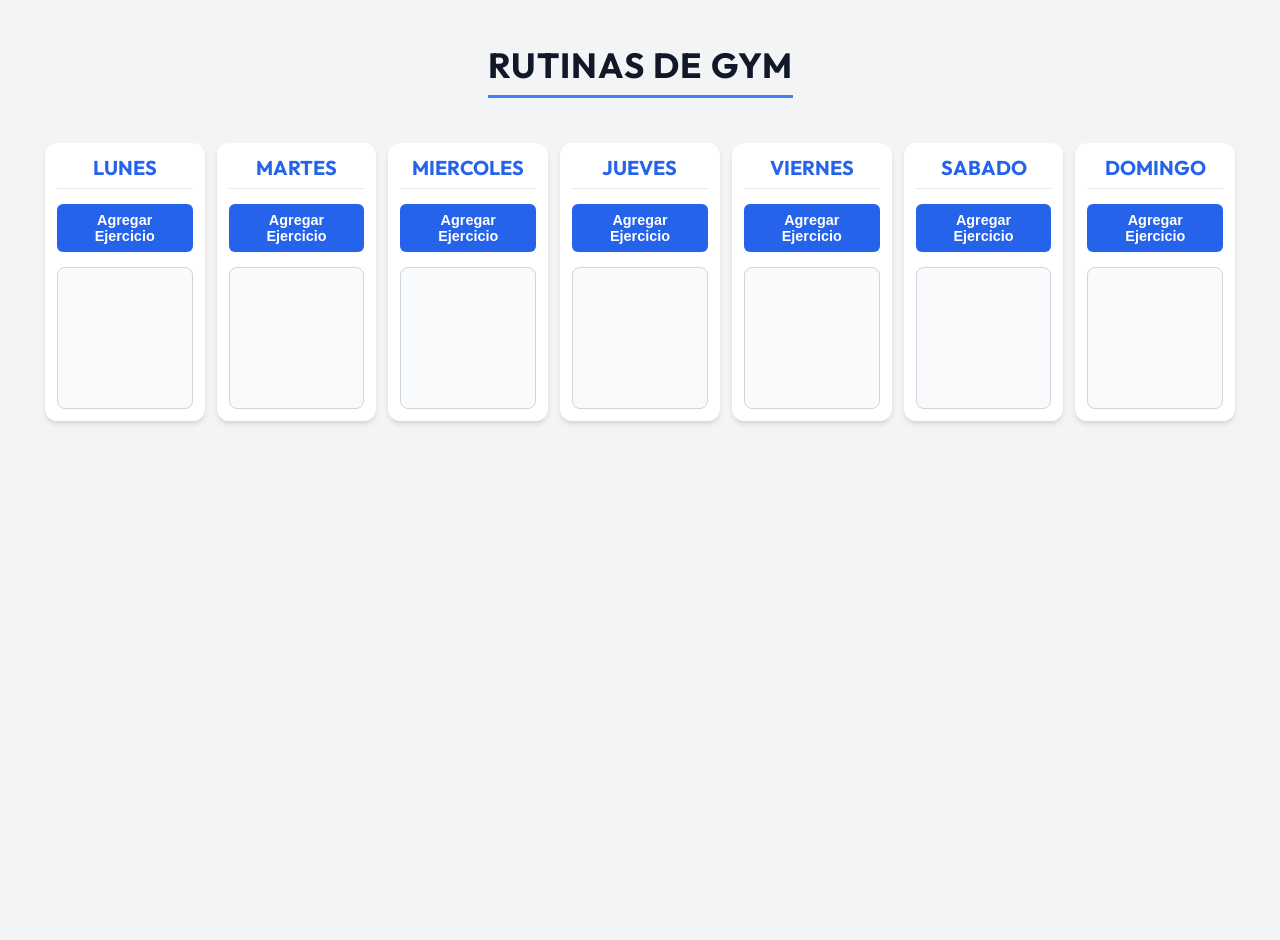
<file: index.html>
<html lang="es">
<head>
    <meta charset="UTF-8">
    <meta name="viewport" content="width=device-width, initial-scale=1.0">
    <title>Rutinas de Gym</title>
    <link rel="stylesheet" href="styles.css">
</head>
<body>
    <h1>RUTINAS DE GYM</h1>
    <main>
        <section class="semana">
            <article class="dia">
                <h2>LUNES</h2>
                <button class="btn-agregar" dia="Lunes">Agregar Ejercicio</button>
                <div id="lunes" class="ejercicios">   </div>
            </article>
            <article class="dia">
                <h2>MARTES</h2>
                <button class="btn-agregar" dia="Martes">Agregar Ejercicio</button>
                <div id="martes" class="ejercicios">   </div>      
            </article>
            <article class="dia">
                <h2>MIERCOLES</h2>
                <button class="btn-agregar" dia="Miercoles">Agregar Ejercicio</button>
                <div id="miercoles" class="ejercicios">   </div>
            </article>
            <article class="dia">
                <h2>JUEVES</h2>
                <button class="btn-agregar" dia="Jueves">Agregar Ejercicio</button>
                <div id="jueves" class="ejercicios">   </div>
            </article>
            <article class="dia">
                <h2>VIERNES</h2>
                <button class="btn-agregar" dia="Viernes">Agregar Ejercicio</button>
                <div id="viernes" class="ejercicios">   </div>
            </article>  
            <article class="dia">
                <h2>SABADO</h2>
                <button class="btn-agregar" dia="Sabado">Agregar Ejercicio</button>
                <div id="sabado" class="ejercicios">   </div>
            </article>
            <article class="dia">
                <h2>DOMINGO</h2>
                <button class="btn-agregar" dia="Domingo">Agregar Ejercicio</button>
                <div id="domingo" class="ejercicios">   </div>
            </article>
        </section>
    </main>
    <script src="app.js"></script>
</body>
</html>
</file>
<file: styles.css>
@import url('https://fonts.googleapis.com/css2?family=Outfit:wght@300;400;600;700&display=swap');
body {
    font-family: 'Outfit';
    background-color: #f3f4f6;         
    margin: 0;
    padding: 20px;
    display: flex;
    flex-direction: column;
    align-items: center;
    min-height: 100vh;
}
h1 {
    font-size: 35px;
    color: #111827;
    margin-bottom: 30px;
    letter-spacing: 1px;
    border-bottom: 3px solid #3b82f6; 
    padding-bottom: 8px;
}
main {
    width: 100%;
    display: flex;
    justify-content: center;
}
.semana {
    display: grid;
    grid-template-columns: repeat(7, 1fr);
    gap: 12px;
    width: 100%;
    max-width: 96%; 
    padding: 15px 5px;
}
.dia {
    background-color: #ffffff;
    border-radius: 12px;
    padding: 12px;
    box-shadow: 0 4px 6px -1px rgba(0, 0, 0, 0.1), 0 2px 4px -1px rgba(0, 0, 0, 0.06);
    display: flex;
    flex-direction: column;
    transition: transform 0.2s ease, box-shadow 0.2s ease;
    min-width: 0;
    cursor: pointer;
}
.dia:hover {
    transform: translateY(-5px);
    box-shadow: 0 10px 15px -3px rgba(0, 0, 0, 0.1), 0 4px 6px -2px rgba(0, 0, 0, 0.05);
}
.dia h2 {
    font-size: 20px;
    color: #2563eb;
    margin-top: 0;
    margin-bottom: 15px;
    text-align: center;
    border-bottom: 1px solid #e5e7eb;
    padding-bottom: 8px;
}
.btn-agregar {
    background-color: #2563eb;
    color: white;
    border: none;
    padding: 8px 12px;
    border-radius: 6px;
    cursor: pointer;
    font-weight: 600;
    font-size: 14.4px;
    transition: background-color 0.2s;
    width: 100%;
    margin-bottom: 15px;
}
.btn-agregar:hover {
    background-color: #1d4ed8;
}
.ejercicios {
    flex-grow: 1;
    min-height: 120px; 
    background-color: #f9fafb;
    border: 1px solid #d1d5db;
    border-radius: 8px;
    padding: 10px;
}
</file>
